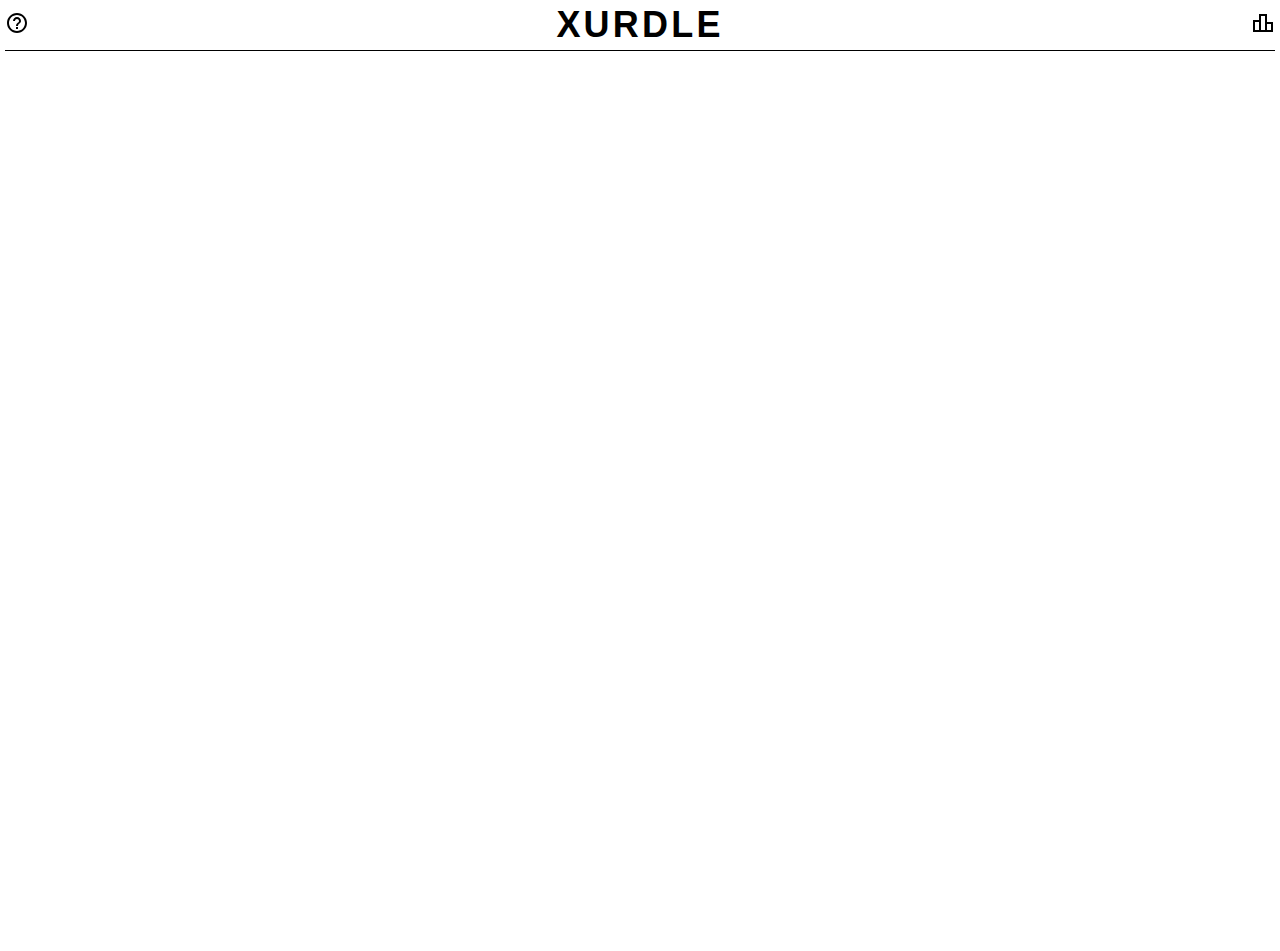
<file: index.html>
<!DOCTYPE html>
<html lang="en">
  <head>
    <meta charset="UTF-8">
    <meta name="viewport" content="width=device-width, initial-scale=1.0">
    <meta http-equiv="X-UA-Compatible" content="ie=edge">
    <title>XURDLE game</title>
    <link rel="stylesheet" href="style.css">
    <script src="./code.js"></script>
  </head>
  <body onload="XURDLE.init();">
    <header id="myHeader">
        <div class="menu">
          <button id="helpButton" class="icon" onclick="XURDLE.showHelp()" aria-label="help">
            <game-icon icon="help">
	      <svg xmlns="http://www.w3.org/2000/svg" height="24" viewBox="0 0 24 24" width="24">
    <path fill="var(--color-tone-3)" d="M11 18h2v-2h-2v2zm1-16C6.48 2 2 6.48 2 12s4.48 10 10 10 10-4.48 10-10S17.52 2 12 2zm0 18c-4.41 0-8-3.59-8-8s3.59-8 8-8 8 3.59 8 8-3.59 8-8 8zm0-14c-2.21 0-4 1.79-4 4h2c0-1.1.9-2 2-2s2 .9 2 2c0 2-3 1.75-3 5h2c0-2.25 3-2.5 3-5 0-2.21-1.79-4-4-4z"></path>
  </svg>
	    </game-icon>
          </button>
        </div>
        <div id="titleDiv">
            XURDLE
        </div>
        <div class="menu">
          <button id="statistics-button" class="icon" aria-label="statistics"
		  onclick="XURDLE.showStats();">
            <game-icon icon="statistics">
	      <svg xmlns="http://www.w3.org/2000/svg"
		   height="24" viewBox="0 0 24 24" width="24">
		<path fill="var(--color-tone-3)"
		      d="M16,11V3H8v6H2v12h20V11H16z 
			 M10,5h4v14h-4V5z M4,11h4v8H4V11z 
			 M20,19h-4v-6h4V19z"></path>
	      </svg>
	    </game-icon>
          </button>
        </div>
    </header>
    <div id="help">
      <button id="closeHelp" style="float: right"
	      onClick="XURDLE.hideHelp()">
	<game-icon icon="help">
	  <svg xmlns="http://www.w3.org/2000/svg" height="24"
	       viewBox="0 0 24 24" width="24">
	    <path fill="black" d="M19 6.41L17.59 5 12 10.59 6.41 5 5 6.41 
				  10.59 12 5 17.59 6.41 19 12 13.41 17.59 
				  19 19 17.59 13.41 12z">
	    </path>
	  </svg>
	</game-icon>
      </button>
      <p class="center">HOW TO PLAY</p>

      <p>In <span class="gameName">XURDLE</span>, you must guess 7
      words in a 5x5 grid. Each word is
      a <span class="gameName">WORDLE</span> solution and reads from
      left to right, 5 of them horizontally and 2 of them
      diagonally, the latter forming "<span class="bold">the X</span>"
      within the grid.<p>

      <p> The game is played by alternating between CHOOSING steps,
      played in the grid on the left, and  GUESSING steps (played on the
      right).</p>

      <p><span class="bold">CHOOSING step</span></p>
      
      <p>First, use the <code>UP</code> / <code>DOWN</code> arrow keys
      to choose a row or diagonal in the grid. This is the word you
      will guess next. Hitting a letter key automatically switches to
      the GUESSING step.</p>

      <p><span class="bold">GUESSING step</span></p>

      <p> The same mechanics as
      in <span class="gameName">WORDLE</span>  are used for each GUESSING step:
	<ul>
	  <li>Use the <code>delete</code> / <code>backspace</code>
	  keys to enter letters.</li>
	  <li>Use the <code>enter</code> / <code>return</code> key
	  to finalize a guess.</li>
	  <li>Get the usual <span class="green feedback boxed">green</span>
	  / <span class="yellow feedback boxed">yellow</span> feedback for
	  letters at the correct / incorrect position in the
	  word.</li>
	</ul>
      </p>

      <p><span class="bold">Scoring</span></p>

      <p>For each word, a maximum of 6 guesses are allowed. If you run
      out of guesses for a word, it is added to the grid automatically
      but with a penalty of one additional guess, for a maximum score of 7
      per word.</p>

      <p>The final score, to be minimized, is the total number of
      guesses to fill up the grid. Since CHOOSING steps for diagonals
      are optional, possible scores for
      a <span class="gameName">XURDLE</span> game range from 5 to
      49.</p>

      <p><span class="bold">Hint</span></p>

      <p>Each grid contains at least one occurrence of the letters
	in <span class="gameName">XURDLE</span>, all of which always appear
	on <span class="bold">the X</span>, except for the letter X itself.
      </p>

      <p class="boxed centered green whiteText bold">You can play as
	many <span class="gameName">XURDLE</span> games as you wish
	each day.</p>
    </div>
    <div id="stats">
      <button id="closeStats" style="float: right"
	      onClick="XURDLE.hideStats()">
	<game-icon icon="stats">
	  <svg xmlns="http://www.w3.org/2000/svg" height="24"
	       viewBox="0 0 24 24" width="24">
	    <path fill="black" d="M19 6.41L17.59 5 12 10.59 6.41 5 5 6.41 
				  10.59 12 5 17.59 6.41 19 12 13.41 17.59 
				  19 19 17.59 13.41 12z">
	    </path>
	  </svg>
	</game-icon>
      </button>
      <p class="center">STATISTICS</p>

    </div>
    <div id="canvasDiv">
    </div>
    <div id="counter">
      <!-- Default Statcounter code for XURDLE game
http://furcyd.github.io/XURDLE -->
<script type="text/javascript">
var sc_project=12826720; 
var sc_invisible=1; 
var sc_security="d24ad354"; 
</script>
<script type="text/javascript"
src="https://www.statcounter.com/counter/counter.js"
async></script>
<noscript><div class="statcounter"><a title="Web Analytics
Made Easy - Statcounter" href="https://statcounter.com/"
target="_blank"><img class="statcounter"
src="https://c.statcounter.com/12826720/0/d24ad354/1/"
alt="Web Analytics Made Easy - Statcounter"
referrerPolicy="no-referrer-when-downgrade"></a></div></noscript>
<!-- End of Statcounter Code -->
    </div>
  </body>
</html>
</file>
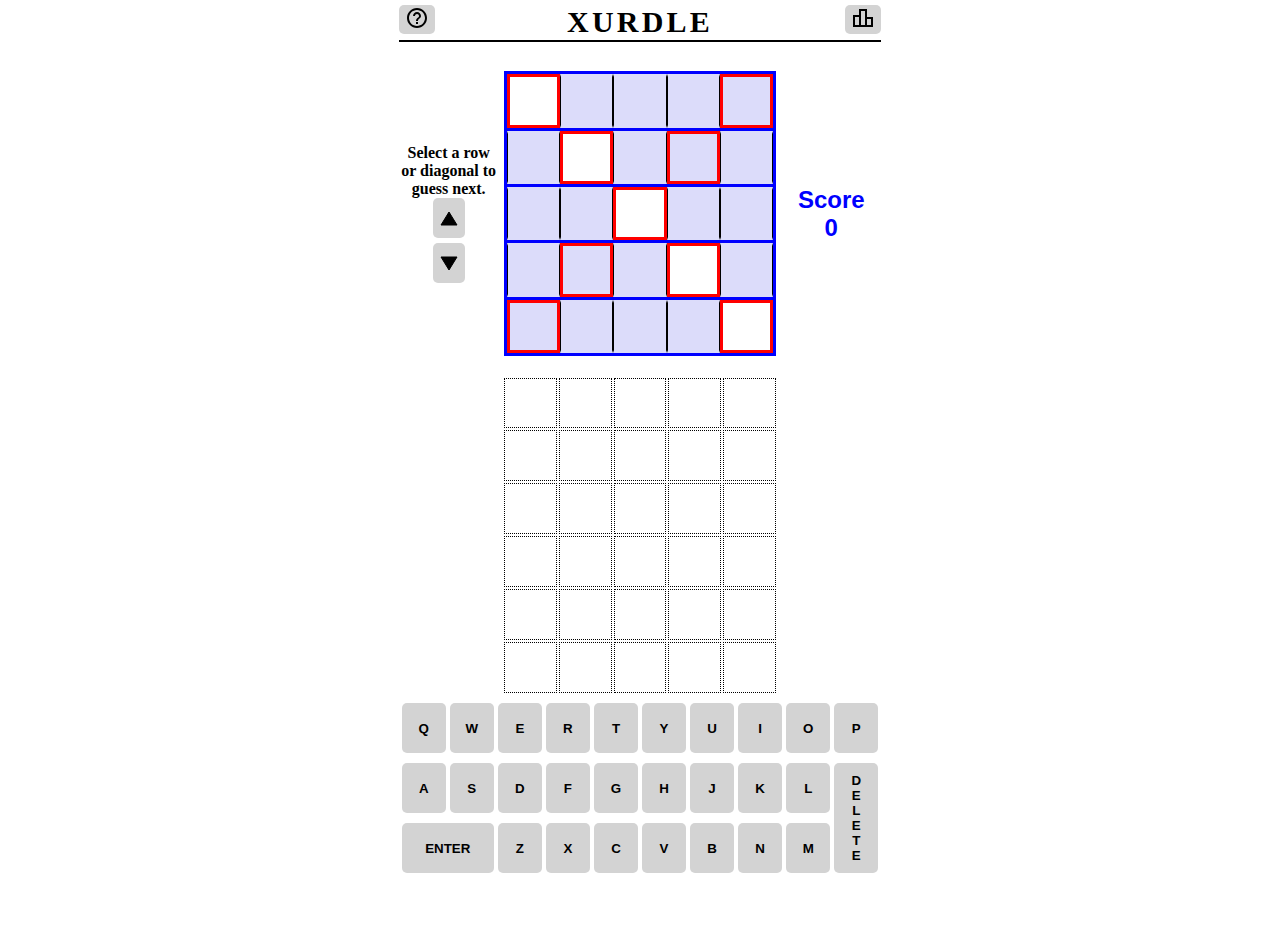
<file: grid/index.html>
<!DOCTYPE html>
<html lang="en">
  <head>
  <meta charset="UTF-8">
    <meta name="viewport" content="width=device-width, initial-scale=1.0">
    <meta http-equiv="X-UA-Compatible" content="ie=edge">
    <title>XURDLE game</title>
    <link rel="stylesheet" href="styles.css">
    <script src="./code.js"></script>
    <script>
     const appHeight = () => {
	const doc = document.documentElement;
	doc.style.setProperty('--app-height', window.innerHeight + `px`);
     }
     window.addEventListener('resize', appHeight);
     appHeight();

    </script>
  </head>
  <body onload="XURDLE.init();">
    <div id="container">
	<div id="help">
	  <button id="helpButton" class="icon" onclick="XURDLE.showHelp()">
	    <svg xmlns="http://www.w3.org/2000/svg" height="24" viewBox="0 0 24 24" width="24">
	      <path fill="black" d="M11 18h2v-2h-2v2zm1-16C6.48 2 2 6.48 2 12s4.48 10 10 10 10-4.48 10-10S17.52 2 12 2zm0 18c-4.41 0-8-3.59-8-8s3.59-8 8-8 8 3.59 8 8-3.59 8-8 8zm0-14c-2.21 0-4 1.79-4 4h2c0-1.1.9-2 2-2s2 .9 2 2c0 2-3 1.75-3 5h2c0-2.25 3-2.5 3-5 0-2.21-1.79-4-4-4z"></path>
  </svg>
          </button>	 
	</div>
	<div id="title">XURDLE
	</div>
	<div id="stats">
	  <button id="statsButton" class="icon"  onclick="XURDLE.showStats();">
	      <svg xmlns="http://www.w3.org/2000/svg"
		   height="24" viewBox="0 0 24 24" width="24">
		<path fill="black"
		      d="M16,11V3H8v6H2v12h20V11H16z 
			 M10,5h4v14h-4V5z M4,11h4v8H4V11z 
			 M20,19h-4v-6h4V19z"></path>
	      </svg>
          </button>
	</div>
	<div id="line"></div>
	<div id="grid-left">
	  <div id="grid-left-middle">
	  </div>
	</div>
	<div id="grid-table">
	  <div id="grid-cell">	  
	    <div id="grid">
	      <div class="row" id="row0">
		<div class="red cell" id="grid_0_0"></div>
		<div class="cell" id="grid_0_1"></div>		
		<div class="cell" id="grid_0_2"></div>
		<div class="cell" id="grid_0_3"></div>
		<div class="red cell" id="grid_0_4"></div>
	      </div>
	      <div class="row" id="row1">
		<div class="cell" id="grid_1_0"></div>
		<div class="red cell" id="grid_1_1"></div>
		<div class="cell" id="grid_1_2"></div>
		<div class="red cell" id="grid_1_3"></div>
		<div class="cell" id="grid_1_4"></div>
	      </div>
	      <div class="row" id="row2">
		<div class="cell" id="grid_2_0"></div>
		<div class="cell" id="grid_2_1"></div>
		<div class="red cell" id="grid_2_2"></div>
		<div class="cell" id="grid_2_3"></div>
		<div class="cell" id="grid_2_4"></div>
	      </div>
	      <div class="row" id="row3">
		<div class="cell" id="grid_3_0"></div>
		<div class="red cell" id="grid_3_1"></div>
		<div class="cell" id="grid_3_2"></div>
		<div class="red cell" id="grid_3_3"></div>
		<div class="cell" id="grid_3_4"></div>
	      </div>
	      <div class="row" id="row4">
		<div class="red cell" id="grid_4_0"></div>
		<div class="cell" id="grid_4_1"></div>
		<div class="cell" id="grid_4_2"></div>
		<div class="cell" id="grid_4_3"></div>
		<div class="red cell" id="grid_4_4"></div>
	      </div>
	    </div>
	  </div>
	</div>
	<div id="grid-right">
	  <div id="grid-right-middle">
	  </div>
	</div>
	<div id="guess-left">
	  <div id="guess-left-middle">	
	    Use this
	    <span class="gameName">WORDLE</span>
	    grid to guess the word in the row or diagonal
	    you selected above.
	  </div>
	</div>
<!--      	<div id="guess-table"> -->
<!--	  <div id="guess-cell">	   -->
           <div id="guess"> 
	     <div class="grow" id="guess0">
		<div class="gcell" id="guess_0_0"></div>	       
		<div class="gcell" id="guess_0_1"></div>
		<div class="gcell" id="guess_0_2"></div>
		<div class="gcell" id="guess_0_3"></div>
		<div class="gcell" id="guess_0_4"></div>
	      </div>
	      <div class="grow" id="guess1">
		<div class="gcell" id="guess_1_0"></div>
		<div class="gcell" id="guess_1_1"></div>
		<div class="gcell" id="guess_1_2"></div>
		<div class="gcell" id="guess_1_3"></div>
		<div class="gcell" id="guess_1_4"></div>
	      </div>
	      <div class="grow" id="guess2">
		<div class="gcell" id="guess_2_0"></div>
		<div class="gcell" id="guess_2_1"></div>
		<div class="gcell" id="guess_2_2"></div>
		<div class="gcell" id="guess_2_3"></div>
		<div class="gcell" id="guess_2_4"></div>
	      </div>
	      <div class="grow" id="guess3">
		<div class="gcell" id="guess_3_0"></div>
		<div class="gcell" id="guess_3_1"></div>
		<div class="gcell" id="guess_3_2"></div>
		<div class="gcell" id="guess_3_3"></div>
		<div class="gcell" id="guess_3_4"></div>
	      </div>
	      <div class="grow" id="guess4">
		<div class="gcell" id="guess_4_0"></div>
		<div class="gcell" id="guess_4_1"></div>
		<div class="gcell" id="guess_4_2"></div>
		<div class="gcell" id="guess_4_3"></div>
		<div class="gcell" id="guess_4_4"></div>
	      </div>
	      <div class="grow" id="guess5">
		<div class="gcell" id="guess_5_0"></div>
		<div class="gcell" id="guess_5_1"></div>
		<div class="gcell" id="guess_5_2"></div>
		<div class="gcell" id="guess_5_3"></div>
		<div class="gcell" id="guess_5_4"></div>
	      </div>
	   </div>
	   <div id="guess-right">
	     <div id="guess-right-middle">
	       <span id="guess-right-middle-span"></span>	
	     </div>
	   </div>
	   <div id="keyboard">
	   </div>
    </div>
    <div id="statsDiv">
      <button id="closeStats" style="float: right"
	      onClick="XURDLE.hideStats()">
	<game-icon icon="stats">
	  <svg xmlns="http://www.w3.org/2000/svg" height="24"
	       viewBox="0 0 24 24" width="24">
	    <path fill="black" d="M19 6.41L17.59 5 12 10.59 6.41 5 5 6.41 
				  10.59 12 5 17.59 6.41 19 12 13.41 17.59 
				  19 19 17.59 13.41 12z">
	    </path>
	  </svg>
	</game-icon>
      </button>
      <p>Your statistics</p>
    </div>
    <div id="helpDiv">
      <button id="closeHelp" style="float: right"
	      onClick="XURDLE.hideHelp()">
	<game-icon icon="help">
	  <svg xmlns="http://www.w3.org/2000/svg" height="24"
	       viewBox="0 0 24 24" width="24">
	    <path fill="black" d="M19 6.41L17.59 5 12 10.59 6.41 5 5 6.41 
				  10.59 12 5 17.59 6.41 19 12 13.41 17.59 
				  19 19 17.59 13.41 12z">
	    </path>
	  </svg>
	</game-icon>
      </button>
      <p id="helpHeader" class="center">How to play <span class="gameName">XURDLE</span></p>

      <p>In <span class="gameName">XURDLE</span>, you must fill up a
      5x5 grid of letters that together make up seven (7) words. Each
      word is a <span class="gameName">WORDLE</span> solution and
	reads from left to right.</p>

      <p>Five (5) of those words read horizontally, in a row of the
      grid, while the other two (2) read diagonally. These last two words
      form "<span class="bold">the X</span>" within the grid.<p>

      <p> The game is played by alternating between a CHOOSING phase,
      played in the grid at the top, and a GUESSING phase, played on
      the grid at the bottom, which is just
      a <span class="gameName">WORDLE</span> grid.</p>

      <p><span class="bold">CHOOSING phase</span></p>
      
      <p>First, use the <code>UP</code> / <code>DOWN</code> arrow keys
      to choose a row or diagonal in the grid. This is the word you
      will guess next. Hitting a letter key automatically switches to
      a GUESSING phase.</p>

      <p><span class="bold">GUESSING phase</span></p>

      <p> The same mechanics as
      in <span class="gameName">WORDLE</span> are used for each
      GUESSING phase:
	<ul>
	  <li>Use the letter / <code>delete</code> / <code>backspace</code>
	  keys to enter your current guess (i.e., word).</li>
	  <li>Use the <code>enter</code> / <code>return</code> key
	  to finalize the current guess.</li>
	  <li>Get the usual <span class="green feedback boxed">green</span>
	  / <span class="yellow feedback boxed">yellow</span> feedback for
	  letters at the correct / incorrect position in the
	  word.</li>
	</ul>
      </p>

      <p><span class="bold">Scoring</span></p>

      <p>For each word, a maximum of six (6) guesses are allowed. If
      you run out of guesses for a word, it is added to the grid
      automatically but with a penalty of one additional guess, for a
      maximum score of seven (7) per word.</p>

      <p>The final score, to be minimized, is the total number of
      guesses to fill up the grid. Since CHOOSING phases for diagonals
      are optional, possible scores for
      a <span class="gameName">XURDLE</span> game range from five (5)
      to forty-nine (49).</p>

      <p><span class="bold">Hint</span></p>

      <p>Each grid contains at least one occurrence of the letters
	in <span class="gameName">XURDLE</span>, all of which always appear
	on <span class="bold">the X</span>, except for the letter X itself.
      </p>

      <p class="boxed centered green whiteText bold">You can play as
	many <span class="gameName">XURDLE</span><br /> games as you wish
	each day.</p>
    </div>

<!-- Default Statcounter code for XURDLE game
http://furcyd.github.io/XURDLE -->
<script type="text/javascript">
var sc_project=12826720; 
var sc_invisible=1; 
var sc_security="d24ad354"; 
</script>
<script type="text/javascript"
src="https://www.statcounter.com/counter/counter.js"
async></script>
<noscript><div class="statcounter"><a title="Web Analytics
Made Easy - Statcounter" href="https://statcounter.com/"
target="_blank"><img class="statcounter"
src="https://c.statcounter.com/12826720/0/d24ad354/1/"
alt="Web Analytics Made Easy - Statcounter"
referrerPolicy="no-referrer-when-downgrade"></a></div></noscript>
<!-- End of Statcounter Code -->

  </body>
</html>
</file>
<file: style.css>
html, body, p {
    padding: 0px;
    margin: 0px;
}

#canvas {
    display: block;
    margin: auto;
}

#help, #stats {
    background-color: white;
    display: none;
    margin: auto;
}

#myHeader {
    display: flex;
    justify-content: space-between;
    align-items: center;
    height: 50px;
    color: var(--color-tone-1);
    border-bottom: 1px solid black;
    margin:auto;
    margin-bottom: 30px;
    font-family: 'Clear Sans', 'Helvetica Neue', Arial, sans-serif;
}


#titleDiv {
    font-weight: 700;
    font-size: 36px;
    letter-spacing: 0.2rem;
    text-transform: uppercase;
    text-align: center;
    position: absolute;
    left: 0;
    right: 0;
    margin:auto;
    pointer-events: none;
}

button.icon {
    background: none;
    border: none;
    cursor: pointer;
    padding: 0 0px;
}

#help {
    font-family: 'Clear Sans', 'Helvetica Neue', Arial, sans-serif;
    font-size: 14px;
}

#help p {
    margin-bottom: 10px;
}
#help button {
    border: 0px;
    padding: 0px;
    background: lightgray;
}

#help .center, #stats .center {
    text-align: center;
    font-weight: 600;
    font-size: 18px;
    margin-bottom: 10px;
}

#help .gameName {
    letter-spacing: 0.05rem;
    text-transform: uppercase;
    font-weight: 700;
}

#help .feedback {    
    color: white;
    font-weight: bold;
}

#help .green {
    background-color: #6aaa64;
}

#help .yellow {
    background-color: #c9b458;
}

#help ul {
    margin-top: -10px;
}

#help code, #help .bold {
    font-weight: bold;    
}

#help .boxed {    
    border: black 1px solid;
}

#help .centered {
    text-align: center;
    padding: 5px 0px;
}

#help .whiteText {
    color: white;
}

#counter {
    text-align: center;
    margin: auto;
}
</file>
<file: grid/styles.css>
:root {
   --app-height: 100%;
}

html,
body {
    padding: 0;
    margin: 0;
    //overflow: hidden;
    width: 100vw;
    height: 100vh;
    height: var(--app-height);
}

div {
  margin: 0px;
  padding: 0px;
}

#container {
    height: 100vh;
    //width: 100vw;
    display: grid;
    justify-content: center;
    gap: 5px;
}

#help {
    margin-top: 5px;
    grid-column: 1 / 2;
    grid-row: 1 / 2;
    justify-self: start;
    
}

#title {
    grid-column: 2 / 3;
    grid-row: 1 / 2;
    font-weight: 700;
    font-size: 30px;
    letter-spacing: 0.2rem;
    text-transform: uppercase;
    justify-self: center;
    pointer-events: none;
    margin-top: 5px;
}

#stats {
    grid-column: 3 / 4;
    grid-row: 1 / 2;
    text-align: right;
    justify-self: end;
    margin-top: 5px;
}

#line {
    background: black;
    grid-column: 1 / 4;
    grid-row: 2 / 3;
    height: 2px;
    nmargin-bottom: 10px;
}
#grid-left {
    grid-column: 1 / 2;
    grid-row: 3 / 4;
    text-align: center;
    font-weight: bold;
    display: table;
}

#grid-left-middle {
    display: table-cell;
    vertical-align: middle;
}

#grid-right {
    grid-column: 3 / 4;
    grid-row: 3 / 4;
    text-align: center;
    font-weight: bold;
    display: table;
}

#grid-right-middle {
    display: table-cell;
    vertical-align: middle;
    font-family: 'Clear Sans', 'Helvetica Neue', Arial, sans-serif;
    font-size: 24px;
    color: blue;
}

#grid-table {
    display: table;
}

#grid-cell {
    display: table-cell;
    vertical-align: middle;    
}

#grid {
    grid-column: 2 / 3;
    grid-row: 3 / 4;
    display: grid;
    grid-template-rows: repeat(5,1fr);
    aspect-ratio: 1/1;
}

#guess-left {
    grid-column: 1 / 2;
    grid-row: 4 / 5;
    text-align: center;
    font-weight: bold;
    display: table;
}

#guess-left-middle {
    display: table-cell;
    vertical-align: middle;
}


#guess-table {
    display: table;
}

#guess-cell {
    display: table-cell;
    vertical-align: middle;
}

#guess-right {
    grid-column: 3 / 4;
    grid-row: 4 / 5;
    text-align: center;
    font-weight: bold;
    display: table;
}

#guess-right-middle {
    display: table-cell;
    vertical-align: middle;

}

#guess-right-middle-span {
    display: none;
    border: 1px black solid;
    border-radius: 10px;
    background: red;
    color: white;
    padding: 5px;
}

#guess {
    grid-column: 2 / 3;
    grid-row: 4 / 5;
    display: grid;
    grid-template-rows: repeat(6,1fr);
    gap: 0px;
}

#keyboard {
    background-color: "#f00";
    display: grid;
    grid-template-columns: repeat(10,1fr);
    grid-template-rows: 50px 50px 50px;
    column-gap: 4px;
    row-gap: 10px;    
    //background: blue;
    grid-column: 1 / 4;
    grid-row: 5 / 6;
    aspect-ratio: 2/1;
    padding: 3px;
}

.row {
    display: grid;
    grid-template-columns: repeat(5,1fr);
    border: blue 3px solid;
    border-bottom: none;
}

#row4 {
    border-bottom: blue 3px solid;
}

.cell {
    display: table-cell;
    box-sizing: border-box;
    border: black 1px solid;
    aspect-ratio: 1/1;
    text-align: center;
    font-weight: 700;
    vertical-align: middle;
    margin: 0;
}


.gcell {
    display: table;
    border: black 1px dotted;
    aspect-ratio: 1/1;
    text-align: center;
    font-weight: 700;
    vertical-align: middle;
}

.grow {
    display: grid;
    grid-template-columns: repeat(5,1fr);
    gap: 2px;
}


.red {
    border: 3px red solid;
}

//#grid_0_0, #grid_1_1,#grid_2_2,#grid_3_3,#grid_4_4,#grid_4_0,#grid_3_1,
//#grid_1_3,#grid_0_4


#upBtn, #downBtn {
    margin-top: 5px;
}

button {
    border-radius: 5px;
    border: none;
    background: lightgray;
    cursor: pointer;
}

#helpDiv {
    font-family: 'Clear Sans', 'Helvetica Neue', Arial, sans-serif;
    font-size: 14px;
    display: none;
    padding: 1em;
    scrolling: auto;
    border: black 1px solid;
}


#helpButton {
    cursor: help;
}

#closeHelp {
    height: 24px;
}


#statsButton {
}

#statsDiv {
    display: none;
    border: black 1px solid;
}

#closeStats {
    margin: 5px;
    padding: 0;
    height: 24px;
}

#statsDiv p {
    height: 30px;
    text-align: center;
    font-family: 'Clear Sans', 'Helvetica Neue', Arial, sans-serif;
    font-size: 20px;
    font-weight: 600;
    padding: 0;
    padding-top: 5px;
    margin: 0;
    margin-left: 30px;
}

#upBtn {
    cursor: n-resize;
    min-height: 40px;
    margin-bottom: 5px;
}

#downBtn {
    cursor: s-resize;
    min-height: 40px;
}


#helpDiv p {
    margin-bottom: 10px;
}
#helpDiv button {
    border: 0px;
    padding: 0px;
    background: lightgray;
}

#helpDiv .center, #stats .center {
    text-align: center;
    font-weight: 600;
    font-size: 18px;
    margin-bottom: 10px;
}

#helpDiv .gameName {
    letter-spacing: 0.05rem;
    text-transform: uppercase;
    font-weight: 700;
}

#helpDiv .feedback {    
    color: white;
    font-weight: bold;
}

#helpDiv .green {
    background-color: #6aaa64;
}

#helpDiv .yellow {
    background-color: #c9b458;
}

#helpDiv ul {
    margin-top: -10px;
}

#helpDiv code, #helpDiv .bold {
    font-weight: bold;    
}

#helpDiv .boxed {    
    border: black 1px solid;
}

#helpDiv .centered {
    text-align: center;
    padding: 5px 0px;
}

#helpDiv .whiteText {
    color: white;
}

#helpDiv > #helpHeader {
    margin-top: 0px;
}


#keyboard button:focus {
        outline: none;
}
</file>
